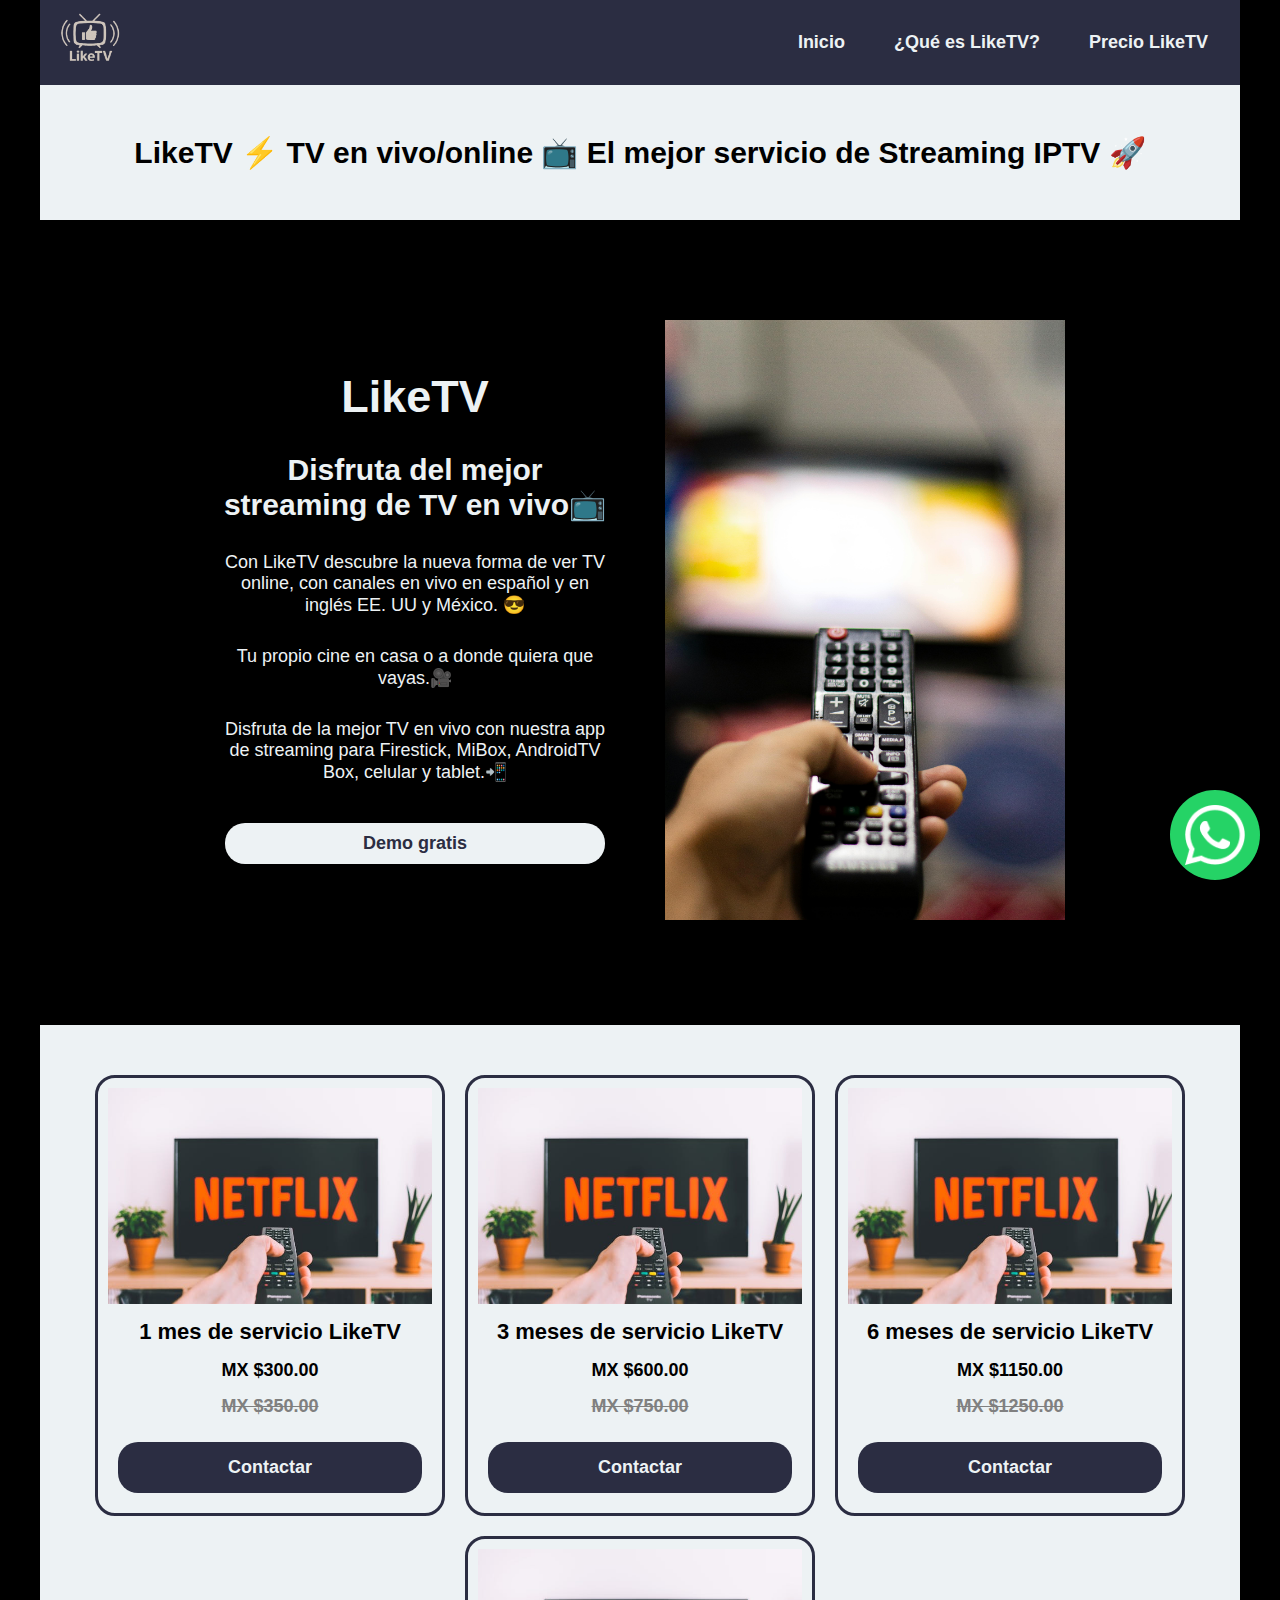
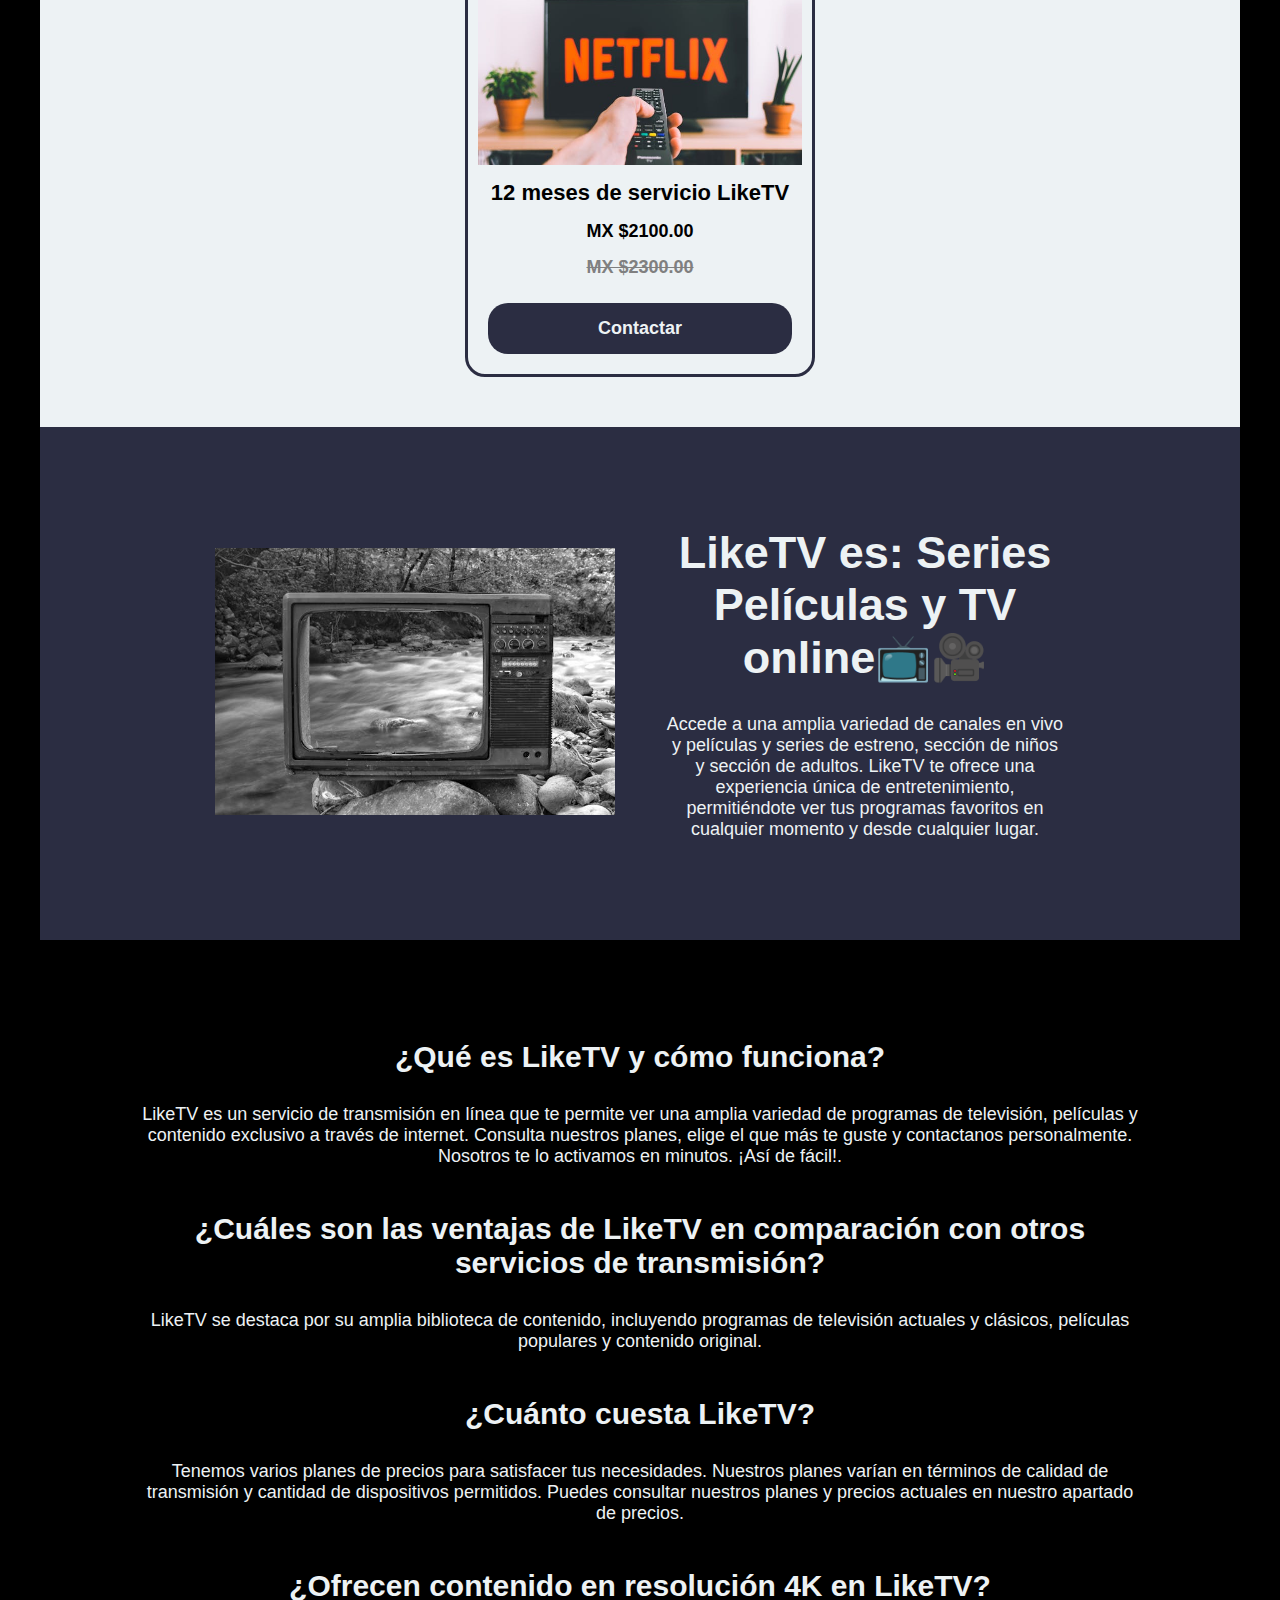
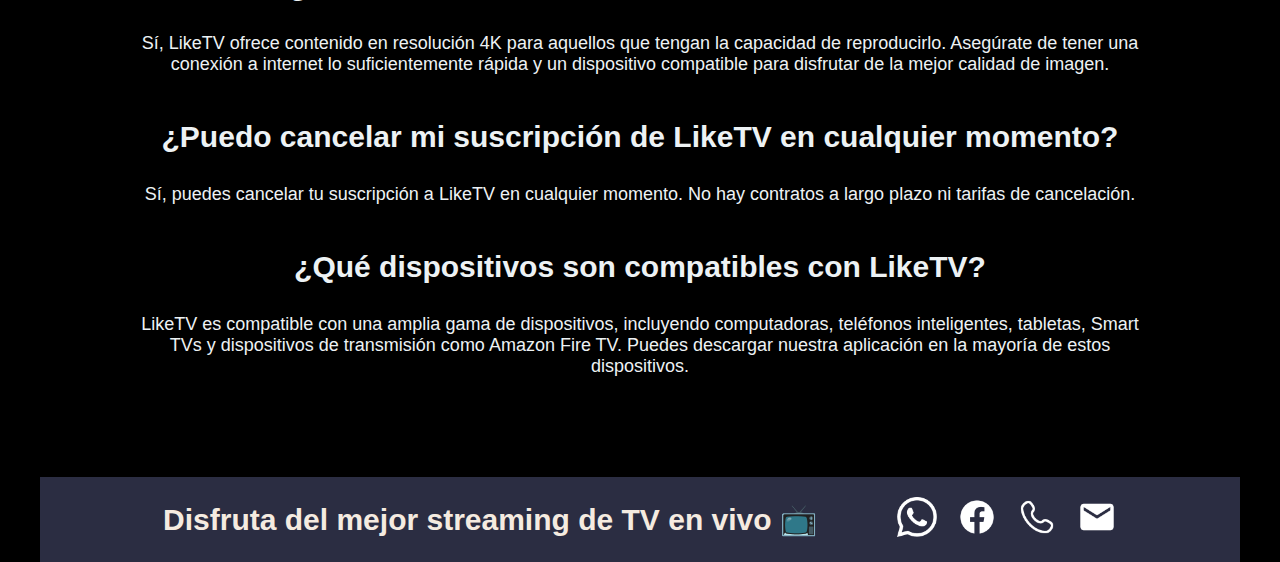
<file: index.html>
<!DOCTYPE html>
<html lang="en">
<head>
    <meta charset="UTF-8">
    <meta name="viewport" content="width=device-width, initial-scale=1.0">
    <title>LikeTV</title>
    <link rel="stylesheet" href="style.css">
    <link rel="icon" href="/sources/icon.png" type="image/png">
</head>
<body>
    <div class="menu-movile" id="menu-movile">
        <img class="icon close" id="icon-close" src="./sources/icons/close.png" alt="icon close">
        <nav class="nav-desktop div-menu-movile">
            <a href="/" class="">
                <img class="icon" src="./sources/icon.png" alt="icon likeTV">
            </a>
            <a class="text-gray-second" href="#">
                <b>
                    Inicio
                </b>
            </a>
            <!-- <a class="text-gray-second" href="./pages/instalar.html">
                <b>
                    Instalar LikeTV
                </b>
            </a> -->
            <a class="text-gray-second" href="/pages/definicion.html">
                <b>
                    ¿Qué es LikeTV?
                </b>
            </a>
            <a class="text-gray-second" href="/pages/precio.html">
                <b>
                    Precio LikeTV
                </b>
            </a>
        </nav>
    </div>
    <div class="div-1200">
        <header class="header-desktop" id="header-desktop">
            <div>
                <a href="/" class="">
                    <img class="icon" src="./sources/icon.png" alt="icon likeTV">
                </a>
            </div>
            <nav class="nav-desktop">
                <a class="text-gray-second" href="">
                    <b>
                        Inicio
                    </b>
                </a>
                <!-- <a class="text-gray-second" href="./pages/instalar.html">
                    <b>
                        Instalar LikeTV
                    </b>
                </a> -->
                <a class="text-gray-second" href="/pages/definicion.html">
                    <b>
                        ¿Qué es LikeTV?
                    </b>
                </a>
                <a class="text-gray-second" href="/pages/precio.html">
                    <b>
                        Precio LikeTV
                    </b>
                </a>
            </nav>
        </header>
        <header class="header-desktop" id="header-movil">
            <div>
                <a href="/" class="">
                    <img class="icon" src="./sources/icon.png" alt="icon likeTV">
                </a>
            </div>
            <nav class="nav-desktop">
                <img class="icon-menu" id="icon-menu" src="./sources/icons/menu.png" alt="icon likeTV">
            </nav>
        </header>
    </div>
    <div class="div-1200 div-one">
        <h3 class="title-three">
            LikeTV ⚡ TV en vivo/online 📺  El mejor servicio de Streaming IPTV 🚀
        </h3>
    </div>
    <div class="div-1200 div-two">
        <div class="img div-flex-colum">
            <h2 class="title-two text-gray-second">
                LikeTV
            </h2>
            <h3 class="title-three text-gray-second">
                Disfruta del mejor streaming de TV en vivo📺
            </h3>
            <p class="text-one">
                Con LikeTV descubre la nueva forma de ver TV online, con canales en vivo en español y en inglés EE. UU y México. 😎
            </p>
            <p class="text-one">
                Tu propio cine en casa o a donde quiera que vayas.🎥
            </p>
            <p class="text-one">
                Disfruta de la mejor TV en vivo con nuestra app de streaming para Firestick, MiBox, AndroidTV Box, celular y tablet.📲
            </p>
            <button class="button-one btn-whatsapp">
                Demo gratis
            </button>
        </div>
        <div>
            <img class="img" src="./sources/img/img-01.jpg" alt="">
        </div>
    </div>
    <div class="div-1200 div-three">
        <a href="/pages/precio.html" class="a-tarjet">
            <div class="tarjet">
                <img src="./sources/img/img-tarjet.jpg" alt="">
                <p class="text-three">
                    1 mes de servicio LikeTV
                </p>
                <p class="text-two">
                    MX $300.00
                </p>
                <p class="text-two price-off">
                    MX $350.00
                </p>
                <button class="button-two btn-whatsapp">
                    Contactar
                </button>
            </div>
        </a>
        <a href="/pages/precio.html" class="a-tarjet">
            <div class="tarjet">
                <img src="./sources/img/img-tarjet.jpg" alt="">
                <p class="text-three">
                    3 meses de servicio LikeTV
                </p>
                <p class="text-two">
                    MX $600.00
                </p>
                <p class="text-two price-off">
                    MX $750.00
                </p>
                <button class="button-two btn-whatsapp">
                    Contactar
                </button>
            </div>
        </a>
        <a href="/pages/precio.html" class="a-tarjet">
            <div class="tarjet">
                <img src="./sources/img/img-tarjet.jpg" alt="">
                <p class="text-three">
                    6 meses de servicio LikeTV
                </p>
                <p class="text-two">
                    MX $1150.00
                </p>
                <p class="text-two price-off">
                    MX $1250.00
                </p>
                <button class="button-two btn-whatsapp">
                    Contactar
                </button>
            </div>
        </a>
        <a href="/pages/precio.html" class="a-tarjet">
            <div class="tarjet">
                <img src="./sources/img/img-tarjet.jpg" alt="">
                <p class="text-three">
                    12 meses de servicio LikeTV
                </p>
                <p class="text-two">
                    MX $2100.00
                </p>
                <p class="text-two price-off">
                    MX $2300.00
                </p>
                <button class="button-two btn-whatsapp">
                    Contactar
                </button>
            </div>
        </a>
    </div>
    <div class="div-1200 div-four">
        <div>
            <img class="img" src="./sources/img/img-two.jpg" alt="">
        </div>
        <div class="img div-flex-colum">
            <h2 class="title-two text-gray-second">
                LikeTV es: Series Películas y TV online📺🎥
            </h2>
            <p class="text-one">
                Accede a una amplia variedad de canales en vivo y películas y series de estreno, sección de niños y sección de adultos. LikeTV te ofrece una experiencia única de entretenimiento, permitiéndote ver tus programas favoritos en cualquier momento y desde cualquier lugar.
            </p>
        </div>
    </div>
    <div class="div-1200 div-five">
        <div class="question-one">
            <h3 class="title-three">
                ¿Qué es LikeTV y cómo funciona?
            </h3>
            <p class="text-one">
                LikeTV es un servicio de transmisión en línea que te permite ver una amplia variedad de programas de televisión, películas y contenido exclusivo a través de internet. Consulta nuestros planes, elige el que más te guste y contactanos personalmente. Nosotros te lo activamos en minutos. ¡Así de fácil!.
            </p>
        </div>
        <div class="question-one">
            <h3 class="title-three">
                ¿Cuáles son las ventajas de LikeTV en comparación con otros servicios de transmisión?
            </h3>
            <p class="text-one">
                LikeTV se destaca por su amplia biblioteca de contenido, incluyendo programas de televisión actuales y clásicos, películas populares y contenido original.
            </p>
        </div>
        <div class="question-one">
            <h3 class="title-three">
                ¿Cuánto cuesta LikeTV?
            </h3>
            <p class="text-one">
                Tenemos varios planes de precios para satisfacer tus necesidades. Nuestros planes varían en términos de calidad de transmisión y cantidad de dispositivos permitidos. Puedes consultar nuestros planes y precios actuales en nuestro apartado de precios.
            </p>
        </div>
        <div class="question-one">
            <h3 class="title-three">
                ¿Ofrecen contenido en resolución 4K en LikeTV?
            </h3>
            <p class="text-one">
                Sí, LikeTV ofrece contenido en resolución 4K para aquellos que tengan la capacidad de reproducirlo. Asegúrate de tener una conexión a internet lo suficientemente rápida y un dispositivo compatible para disfrutar de la mejor calidad de imagen.
            </p>
        </div>
        <div class="question-one">
            <h3 class="title-three">
                ¿Puedo cancelar mi suscripción de LikeTV en cualquier momento?
            </h3>
            <p class="text-one">
                Sí, puedes cancelar tu suscripción a LikeTV en cualquier momento. No hay contratos a largo plazo ni tarifas de cancelación.
            </p>
        </div>
        <div class="question-one">
            <h3 class="title-three">
                ¿Qué dispositivos son compatibles con LikeTV?
            </h3>
            <p class="text-one">
                LikeTV es compatible con una amplia gama de dispositivos, incluyendo computadoras, teléfonos inteligentes, tabletas, Smart TVs y dispositivos de transmisión como Amazon Fire TV. Puedes descargar nuestra aplicación en la mayoría de estos dispositivos.
            </p>
        </div>
    </div>
    <footer class="div-1200">
        <div>
            <h3 class="title-three text-gray-second">
                Disfruta del mejor streaming de TV en vivo 📺
            </h3>
        </div>
        <div class="div-footer-a">
            <a href="https://wa.me/5219971222954?text=Buenas%20tardes%2C%20me%20gustar%C3%ADa%20obtener%20m%C3%A1s%20informaci%C3%B3n%20sobre%20el%20servicio%20de%20streaming%20LikeTV" target="_blank">
                <img class="img-footer" src="/sources/icons/whatsapp.png" alt="">
            </a>
            <a href="https://www.facebook.com/share/18q79X49if/?mibextid=wwXIfr" target="_blank">
                <img class="img-footer" src="/sources/icons/facebook.png" alt="">
            </a>
            <a href="tel:+5219971222954">
                <img class="img-footer" src="/sources/icons/telefono.png" alt="">
            </a>
            <a href="mailto:tvl832183@gmail.com?subject=Información%20LikeTV&body=Buenas%20tardes%2C%20me%20gustar%C3%ADa%20obtener%20m%C3%A1s%20informaci%C3%B3n%20sobre%20el%20servicio%20de%20streaming%20LikeTV." target="_blank">
                <img class="img-footer" src="/sources/icons/correo.png" alt="">
            </a>
        </div>
    </footer>
    <a href="https://wa.me/5219971222954?text=Buenas%20tardes%2C%20me%20gustar%C3%ADa%20obtener%20m%C3%A1s%20informaci%C3%B3n%20sobre%20el%20servicio%20de%20streaming%20LikeTV" class="whatsapp-button" target="_blank" aria-label="Chat en WhatsApp">
        <img src="/sources/icons/whatsapp.png" alt="WhatsApp" />
    </a>
    <script type="module" src="./script.js"></script>
</body>
</html>
</file>
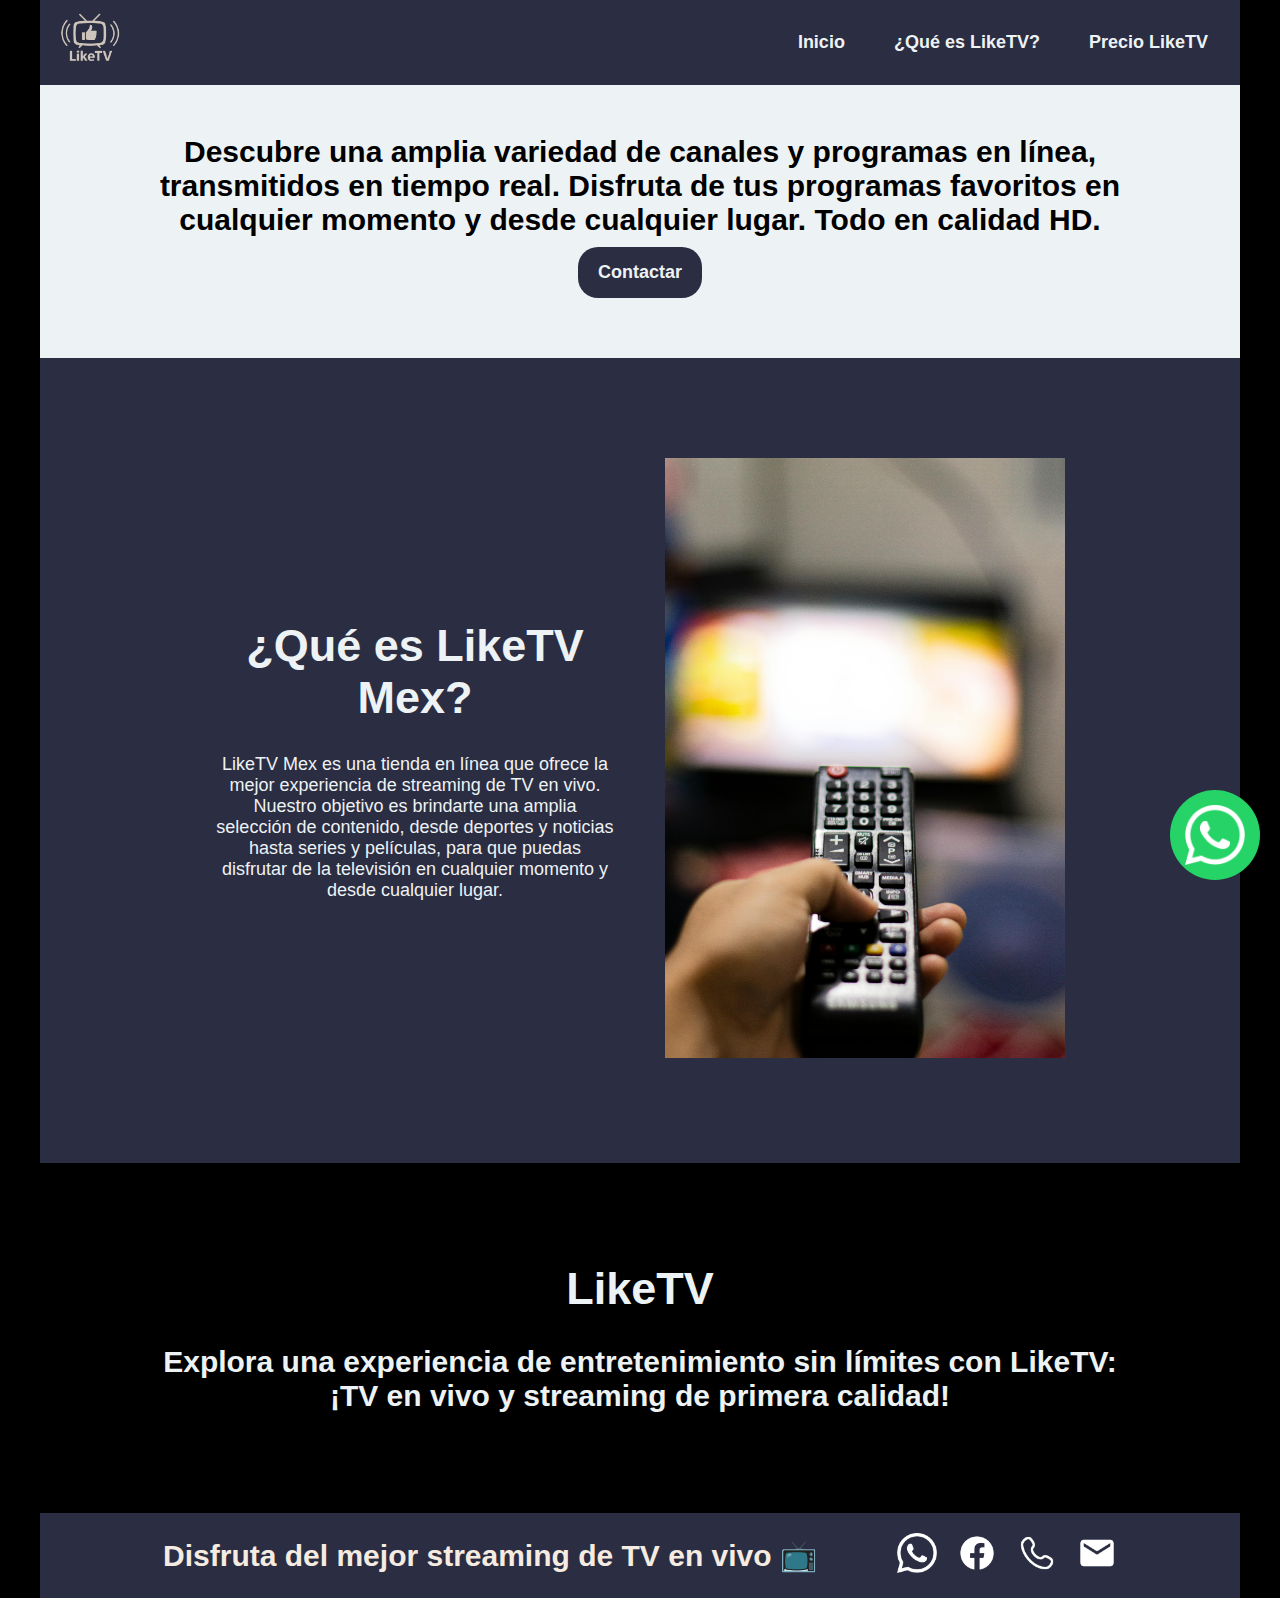
<file: pages/definicion.html>
<!DOCTYPE html>
<html lang="en">
<head>
    <meta charset="UTF-8">
    <meta name="viewport" content="width=device-width, initial-scale=1.0">
    <title>¿Que es LikeTV?</title>
    <link rel="stylesheet" href="/style.css">
    <link rel="icon" href="/sources/icon.png" type="image/png">
</head>
<body>
    <div class="menu-movile" id="menu-movile">
        <img class="icon close" id="icon-close" src="/sources/icons/close.png" alt="icon close">
        <nav class="nav-desktop div-menu-movile">
            <a href="/" class="">
                <img class="icon" src="/sources/icon.png" alt="icon likeTV">
            </a>
            <a class="text-gray-second" href="/">
                <b>
                    Inicio
                </b>
            </a>
            <!-- <a class="text-gray-second" href="/pages/instalar.html">
                <b>
                    Instalar LikeTV
                </b>
            </a> -->
            <a class="text-gray-second" href="/pages/definicion.html">
                <b>
                    ¿Qué es LikeTV?
                </b>
            </a>
            <a class="text-gray-second" href="/pages/precio.html">
                <b>
                    Precio LikeTV
                </b>
            </a>
        </nav>
    </div>
    <div class="div-1200">
        <header class="header-desktop" id="header-desktop">
            <div>
                <a href="/" class="">
                    <img class="icon" src="/sources/icon.png" alt="icon likeTV">
                </a>
            </div>
            <nav class="nav-desktop">
                <a class="text-gray-second" href="/">
                    <b>
                        Inicio
                    </b>
                </a>
                <!-- <a class="text-gray-second" href="/pages/instalar.html">
                    <b>
                        Instalar LikeTV
                    </b>
                </a> -->
                <a class="text-gray-second" href="/pages/definicion.html">
                    <b>
                        ¿Qué es LikeTV?
                    </b>
                </a>
                <a class="text-gray-second" href="/pages/precio.html">
                    <b>
                        Precio LikeTV
                    </b>
                </a>
            </nav>
        </header>
        <header class="header-desktop" id="header-movil">
            <div>
                <a href="/" class="">
                    <img class="icon" src="/sources/icon.png" alt="icon likeTV">
                </a>
            </div>
            <nav class="nav-desktop">
                <img class="icon-menu" id="icon-menu" src="/sources/icons/menu.png" alt="icon likeTV">
            </nav>
        </header>
    </div>
    <div class="div-1200 div-one">
        <h3 class="title-three">
            Descubre una amplia variedad de canales y programas en línea, transmitidos en tiempo real. Disfruta de tus programas favoritos en cualquier momento y desde cualquier lugar. Todo en calidad HD.
        </h3>
        <button class="button-two btn-whatsapp">
            Contactar
        </button>
    </div>
    <div class="div-1200 div-four">
        <div class="img div-flex-colum">
            <h2 class="title-two text-gray-second">
                ¿Qué es LikeTV Mex?
            </h2>
            <p class="text-one">
                LikeTV Mex es una tienda en línea que ofrece la mejor experiencia de streaming de TV en vivo. Nuestro objetivo es brindarte una amplia selección de contenido, desde deportes y noticias hasta series y películas, para que puedas disfrutar de la televisión en cualquier momento y desde cualquier lugar.
            </p>
        </div>
        <div>
            <img class="img" src="/sources/img/img-01.jpg" alt="">
        </div>
        
    </div>
    <div class="div-1200 div-five">
        <div class="question-one">
            <h2 class="title-two text-gray-second">
                LikeTV
            </h2>
            <h3 class="title-three">
                Explora una experiencia de entretenimiento sin límites con LikeTV: ¡TV en vivo y streaming de primera calidad!
            </h3>
        </div>
    </div>
    <footer class="div-1200">
        <div>
            <h3 class="title-three text-gray-second">
                Disfruta del mejor streaming de TV en vivo 📺
            </h3>
        </div>
        <div class="div-footer-a">
            <a href="https://wa.me/5219971222954?text=Buenas%20tardes%2C%20me%20gustar%C3%ADa%20obtener%20m%C3%A1s%20informaci%C3%B3n%20sobre%20el%20servicio%20de%20streaming%20LikeTV" target="_blank">
                <img class="img-footer" src="/sources/icons/whatsapp.png" alt="">
            </a>
            <a href="https://www.facebook.com/share/18q79X49if/?mibextid=wwXIfr" target="_blank">
                <img class="img-footer" src="/sources/icons/facebook.png" alt="">
            </a>
            <a href="tel:+5219971222954">
                <img class="img-footer" src="/sources/icons/telefono.png" alt="">
            </a>
            <a href="mailto:tvl832183@gmail.com?subject=Información%20LikeTV&body=Buenas%20tardes%2C%20me%20gustar%C3%ADa%20obtener%20m%C3%A1s%20informaci%C3%B3n%20sobre%20el%20servicio%20de%20streaming%20LikeTV." target="_blank">
                <img class="img-footer" src="/sources/icons/correo.png" alt="">
            </a>
        </div>
    </footer>
    <a href="https://wa.me/5219971222954?text=Buenas%20tardes%2C%20me%20gustar%C3%ADa%20obtener%20m%C3%A1s%20informaci%C3%B3n%20sobre%20el%20servicio%20de%20streaming%20LikeTV" class="whatsapp-button" target="_blank" aria-label="Chat en WhatsApp">
        <img src="/sources/icons/whatsapp.png" alt="WhatsApp" />
    </a>
    <script type="module" src="/script.js"></script>
</body>
</html>
</file>
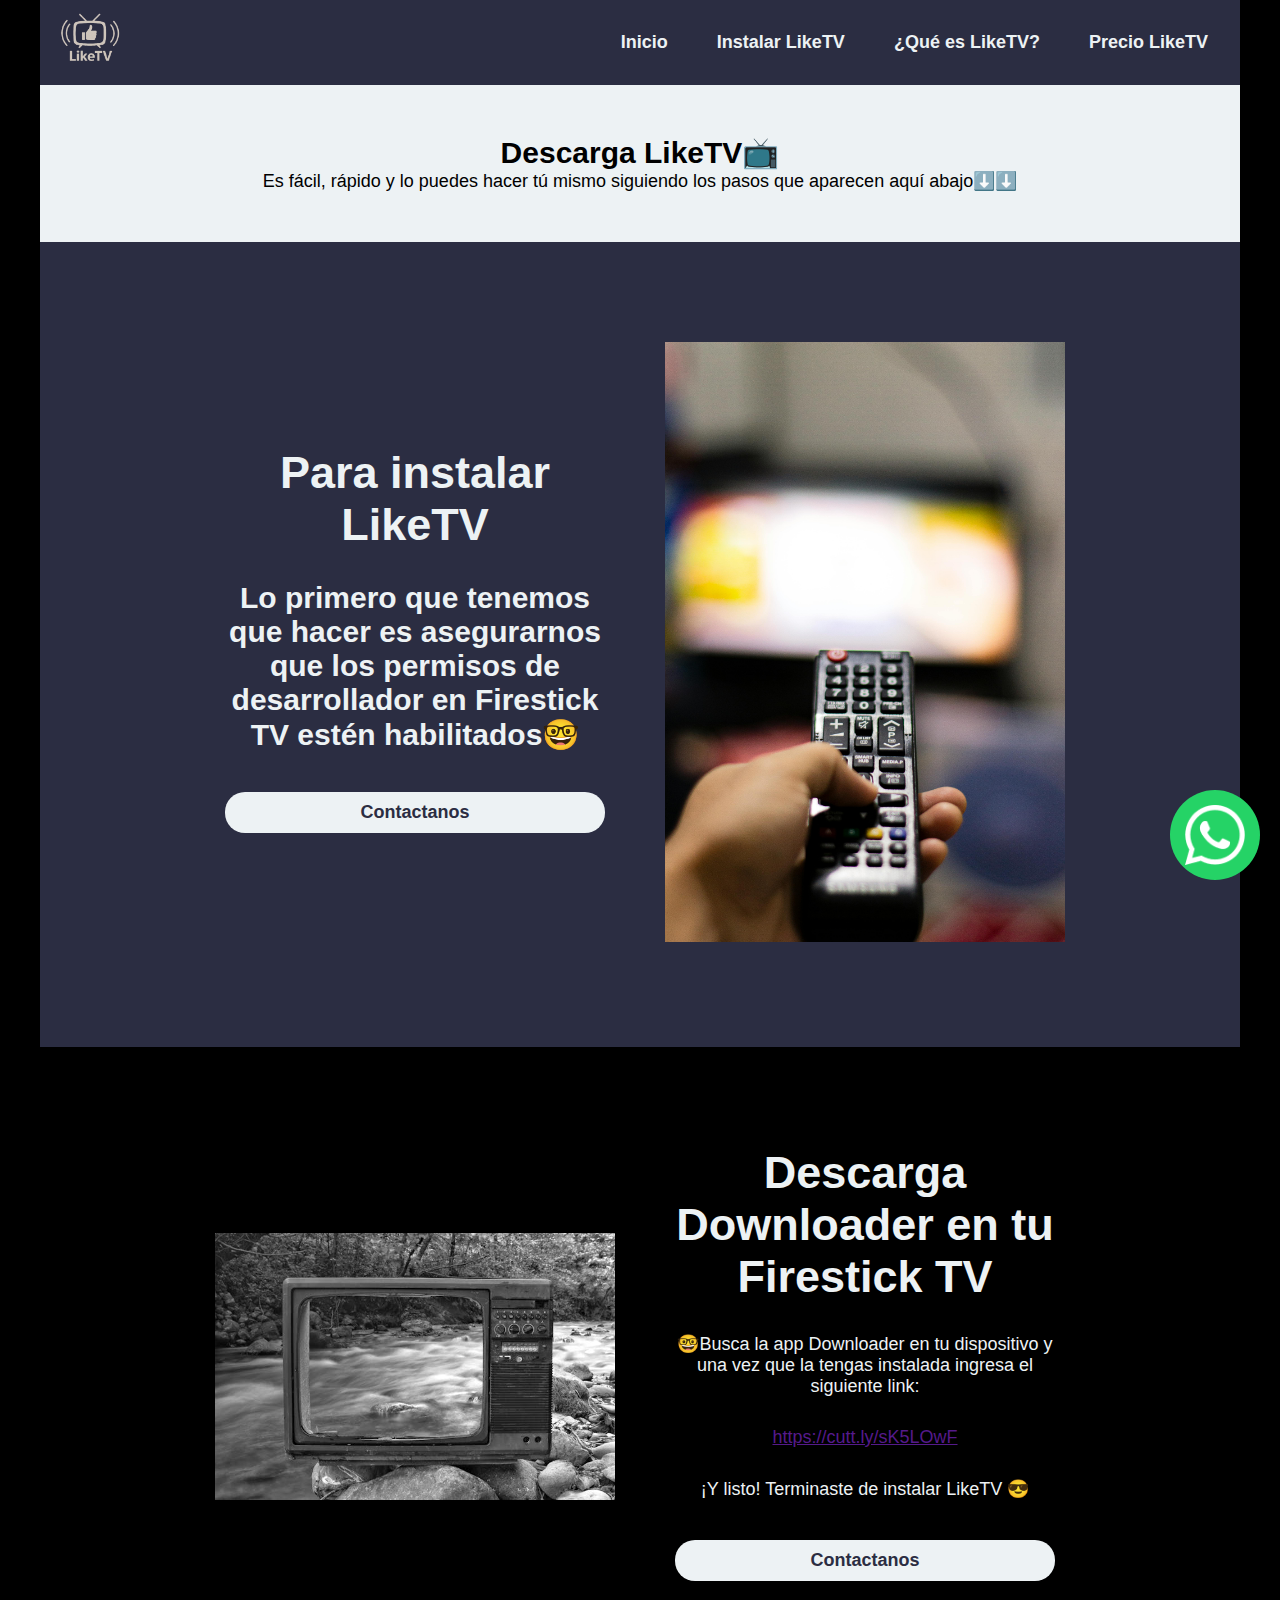
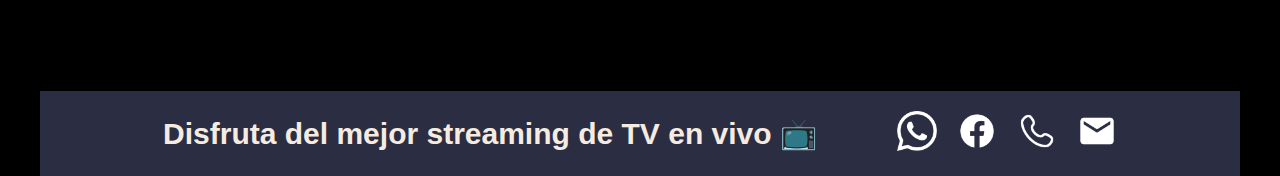
<file: pages/instalar.html>
<!DOCTYPE html>
<html lang="en">
<head>
    <meta charset="UTF-8">
    <meta name="viewport" content="width=device-width, initial-scale=1.0">
    <title>LikeTV</title>
    <link rel="stylesheet" href="/style.css">
    <link rel="stylesheet" href="/styles/instalar.css">
    <link rel="icon" href="/sources/icon.png" type="image/png">
</head>
<body>
    <div class="menu-movile" id="menu-movile">
        <img class="icon close" id="icon-close" src="/sources/icons/close.png" alt="icon close">
        <nav class="nav-desktop div-menu-movile">
            <a href="/" class="">
                <img class="icon" src="/sources/icon.png" alt="icon likeTV">
            </a>
            <a class="text-gray-second" href="/">
                <b>
                    Inicio
                </b>
            </a>
            <a class="text-gray-second" href="/pages/instalar.html">
                <b>
                    Instalar LikeTV
                </b>
            </a>
            <a class="text-gray-second" href="/pages/definicion.html">
                <b>
                    ¿Qué es LikeTV?
                </b>
            </a>
            <a class="text-gray-second" href="/pages/precio.html">
                <b>
                    Precio LikeTV
                </b>
            </a>
        </nav>
    </div>
    <div class="div-1200">
        <header class="header-desktop" id="header-desktop">
            <div>
                <a href="/" class="">
                    <img class="icon" src="/sources/icon.png" alt="icon likeTV">
                </a>
            </div>
            <nav class="nav-desktop">
                <a class="text-gray-second" href="/">
                    <b>
                        Inicio
                    </b>
                </a>
                <a class="text-gray-second" href="/pages/instalar.html">
                    <b>
                        Instalar LikeTV
                    </b>
                </a>
                <a class="text-gray-second" href="/pages/definicion.html">
                    <b>
                        ¿Qué es LikeTV?
                    </b>
                </a>
                <a class="text-gray-second" href="/pages/precio.html">
                    <b>
                        Precio LikeTV
                    </b>
                </a>
            </nav>
        </header>
        <header class="header-desktop" id="header-movil">
            <div>
                <a href="/" class="">
                    <img class="icon" src="/sources/icon.png" alt="icon likeTV">
                </a>
            </div>
            <nav class="nav-desktop">
                <img class="icon-menu" id="icon-menu" src="/sources/icons/menu.png" alt="icon likeTV">
            </nav>
        </header>
    </div>
    <div class="div-1200 div-one">
        <h3 class="title-three">
            Descarga LikeTV📺        
        </h3>
        <p class="text-one">
            Es fácil, rápido y lo puedes hacer tú mismo siguiendo los pasos que aparecen aquí abajo⬇️⬇️
        </p>
    </div>
    <div class="div-1200 div-four">
        <div class="img div-flex-colum">
            <h2 class="title-two text-gray-second">
                Para instalar LikeTV
            </h2>
            <h3 class="title-three text-gray-second">
                Lo primero que tenemos que hacer es asegurarnos que los permisos de desarrollador en Firestick TV estén habilitados🤓
            </h3>
            <button class="button-one btn-whatsapp">
                Contactanos
            </button>
        </div>
        <div>
            <img class="img" src="/sources/img/img-01.jpg" alt="">
        </div>
    </div>
    <div class="div-1200 div-four div-color-black">
        <div>
            <img class="img" src="/sources/img/img-two.jpg" alt="">
        </div>
        <div class="img div-flex-colum">
            <h2 class="title-two text-gray-second">
                Descarga Downloader en tu Firestick TV
            </h2>
            
            <p class="text-one text-gray-second">
                🤓Busca la app Downloader en tu dispositivo y una vez que la tengas instalada ingresa el siguiente link:
            </p>

            <a href="" class="text-one">
                <p class="text-one">
                    https://cutt.ly/sK5LOwF
                </p>
            </a>

            <p class="text-one">
                ¡Y listo! Terminaste de instalar LikeTV 😎
            </p>
            <button class="button-one btn-whatsapp">
                Contactanos
            </button>
        </div>
    </div>
    <footer class="div-1200">
        <div>
            <h3 class="title-three text-gray-second">
                Disfruta del mejor streaming de TV en vivo 📺
            </h3>
        </div>
        <div class="div-footer-a">
            <a href="https://wa.me/5219971222954?text=Buenas%20tardes%2C%20me%20gustar%C3%ADa%20obtener%20m%C3%A1s%20informaci%C3%B3n%20sobre%20el%20servicio%20de%20streaming%20LikeTV" target="_blank">
                <img class="img-footer" src="/sources/icons/whatsapp.png" alt="">
            </a>
            <a href="https://www.facebook.com/share/18q79X49if/?mibextid=wwXIfr" target="_blank">
                <img class="img-footer" src="/sources/icons/facebook.png" alt="">
            </a>
            <a href="tel:+5219971222954">
                <img class="img-footer" src="/sources/icons/telefono.png" alt="">
            </a>
            <a href="mailto:tvl832183@gmail.com?subject=Información%20LikeTV&body=Buenas%20tardes%2C%20me%20gustar%C3%ADa%20obtener%20m%C3%A1s%20informaci%C3%B3n%20sobre%20el%20servicio%20de%20streaming%20LikeTV." target="_blank">
                <img class="img-footer" src="/sources/icons/correo.png" alt="">
            </a>
        </div>
    </footer>
    <a href="https://wa.me/5219971222954?text=Buenas%20tardes%2C%20me%20gustar%C3%ADa%20obtener%20m%C3%A1s%20informaci%C3%B3n%20sobre%20el%20servicio%20de%20streaming%20LikeTV" class="whatsapp-button" target="_blank" aria-label="Chat en WhatsApp">
        <img src="/sources/icons/whatsapp.png" alt="WhatsApp" />
    </a>
    <script type="module" src="/script.js"></script>
</body>
</html>
</file>
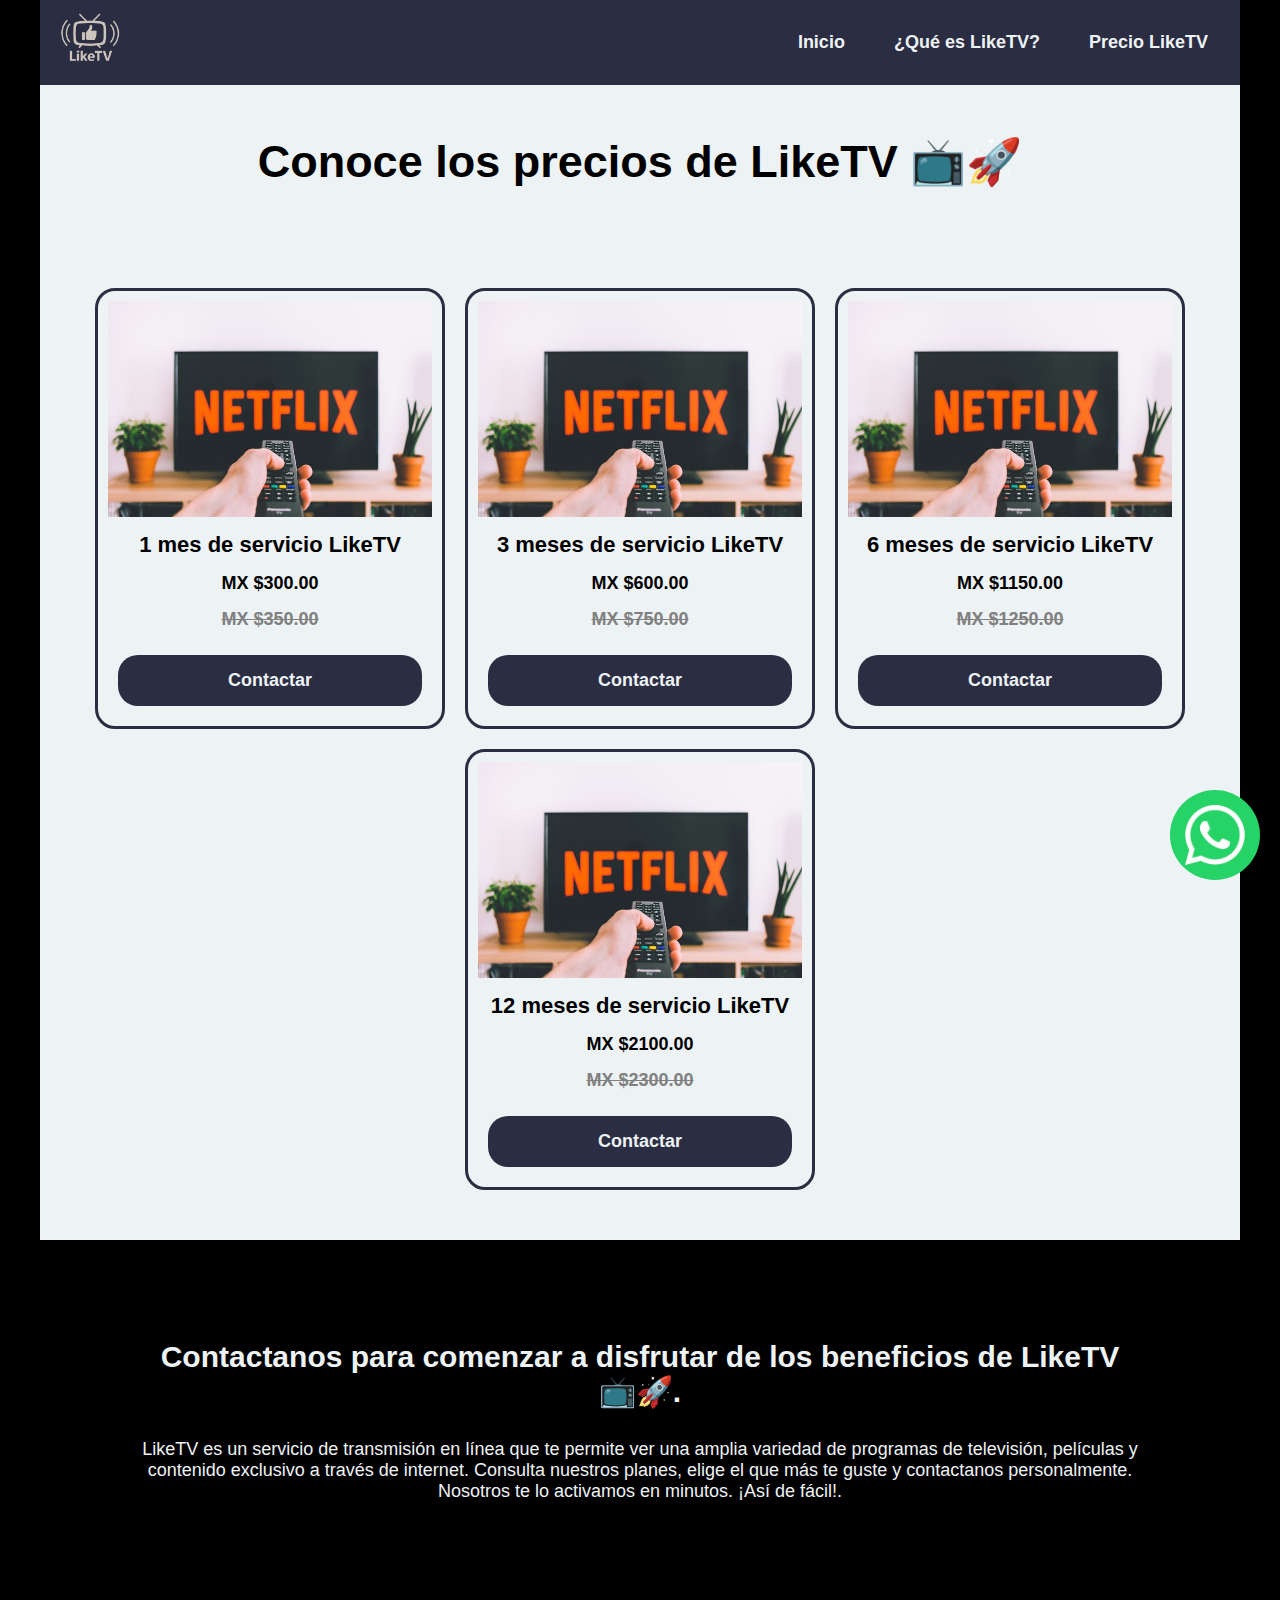
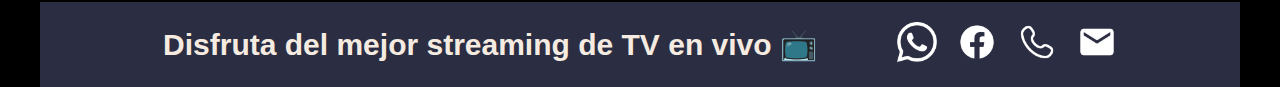
<file: pages/precio.html>
<!DOCTYPE html>
<html lang="en">
<head>
    <meta charset="UTF-8">
    <meta name="viewport" content="width=device-width, initial-scale=1.0">
    <title>LikeTV</title>
    <link rel="stylesheet" href="/style.css">
    <link rel="stylesheet" href="/styles/instalar.css">
    <link rel="icon" href="/sources/icon.png" type="image/png">
</head>
<body>
    <div class="menu-movile" id="menu-movile">
        <img class="icon close" id="icon-close" src="/sources/icons/close.png" alt="icon close">
        <nav class="nav-desktop div-menu-movile">
            <a href="/" class="">
                <img class="icon" src="/sources/icon.png" alt="icon likeTV">
            </a>
            <a class="text-gray-second" href="/">
                <b>
                    Inicio
                </b>
            </a>
            <!-- <a class="text-gray-second" href="/pages/instalar.html">
                <b>
                    Instalar LikeTV
                </b>
            </a> -->
            <a class="text-gray-second" href="/pages/definicion.html">
                <b>
                    ¿Qué es LikeTV?
                </b>
            </a>
            <a class="text-gray-second" href="/pages/precio.html">
                <b>
                    Precio LikeTV
                </b>
            </a>
        </nav>
    </div>
    <div class="div-1200">
        <header class="header-desktop" id="header-desktop">
            <div>
                <a href="/" class="">
                    <img class="icon" src="/sources/icon.png" alt="icon likeTV">
                </a>
            </div>
            <nav class="nav-desktop">
                <a class="text-gray-second" href="/">
                    <b>
                        Inicio
                    </b>
                </a>
                <!-- <a class="text-gray-second" href="/pages/instalar.html">
                    <b>
                        Instalar LikeTV
                    </b>
                </a> -->
                <a class="text-gray-second" href="/pages/definicion.html">
                    <b>
                        ¿Qué es LikeTV?
                    </b>
                </a>
                <a class="text-gray-second" href="/pages/precio.html">
                    <b>
                        Precio LikeTV
                    </b>
                </a>
            </nav>
        </header>
        <header class="header-desktop" id="header-movil">
            <div>
                <a href="/" class="">
                    <img class="icon" src="/sources/icon.png" alt="icon likeTV">
                </a>
            </div>
            <nav class="nav-desktop">
                <img class="icon-menu" id="icon-menu" src="/sources/icons/menu.png" alt="icon likeTV">
            </nav>
        </header>
    </div>
    <div class="div-1200 div-one">
        <h2 class="title-two text-gray-second">
            Conoce los precios de LikeTV 📺🚀
        </h2>
    </div>
    <div class="div-1200 div-three">
        <a href="/pages/precio.html" class="a-tarjet">
            <div class="tarjet">
                <img src="/sources/img/img-tarjet.jpg" alt="">
                <p class="text-three">
                    1 mes de servicio LikeTV
                </p>
                <p class="text-two">
                    MX $300.00
                </p>
                <p class="text-two price-off">
                    MX $350.00
                </p>
                <button class="button-two btn-whatsapp">
                    Contactar
                </button>
            </div>
        </a>
        <a href="/pages/precio.html" class="a-tarjet">
            <div class="tarjet">
                <img src="/sources/img/img-tarjet.jpg" alt="">
                <p class="text-three">
                    3 meses de servicio LikeTV
                </p>
                <p class="text-two">
                    MX $600.00
                </p>
                <p class="text-two price-off">
                    MX $750.00
                </p>
                <button class="button-two btn-whatsapp">
                    Contactar
                </button>
            </div>
        </a>
        <a href="/pages/precio.html" class="a-tarjet">
            <div class="tarjet">
                <img src="/sources/img/img-tarjet.jpg" alt="">
                <p class="text-three">
                    6 meses de servicio LikeTV
                </p>
                <p class="text-two">
                    MX $1150.00
                </p>
                <p class="text-two price-off">
                    MX $1250.00
                </p>
                <button class="button-two btn-whatsapp">
                    Contactar
                </button>
            </div>
        </a>
        <a href="/pages/precio.html" class="a-tarjet">
            <div class="tarjet">
                <img src="/sources/img/img-tarjet.jpg" alt="">
                <p class="text-three">
                    12 meses de servicio LikeTV
                </p>
                <p class="text-two">
                    MX $2100.00
                </p>
                <p class="text-two price-off">
                    MX $2300.00
                </p>
                <button class="button-two btn-whatsapp">
                    Contactar
                </button>
            </div>
        </a>
    </div>
    <div class="div-1200 div-five">
        <div class="question-one">
            <h3 class="title-three">
                Contactanos para comenzar a disfrutar de los beneficios de LikeTV 📺🚀.
            </h3>
            <p class="text-one">
                LikeTV es un servicio de transmisión en línea que te permite ver una amplia variedad de programas de televisión, películas y contenido exclusivo a través de internet. Consulta nuestros planes, elige el que más te guste y contactanos personalmente. Nosotros te lo activamos en minutos. ¡Así de fácil!.
            </p>
        </div>
    </div>
    <footer class="div-1200">
        <div>
            <h3 class="title-three text-gray-second">
                Disfruta del mejor streaming de TV en vivo 📺
            </h3>
        </div>
        <div class="div-footer-a">
            <a href="https://wa.me/5219971222954?text=Buenas%20tardes%2C%20me%20gustar%C3%ADa%20obtener%20m%C3%A1s%20informaci%C3%B3n%20sobre%20el%20servicio%20de%20streaming%20LikeTV" target="_blank">
                <img class="img-footer" src="/sources/icons/whatsapp.png" alt="">
            </a>
            <a href="https://www.facebook.com/share/18q79X49if/?mibextid=wwXIfr" target="_blank">
                <img class="img-footer" src="/sources/icons/facebook.png" alt="">
            </a>
            <a href="tel:+5219971222954">
                <img class="img-footer" src="/sources/icons/telefono.png" alt="">
            </a>
            <a href="mailto:tvl832183@gmail.com?subject=Información%20LikeTV&body=Buenas%20tardes%2C%20me%20gustar%C3%ADa%20obtener%20m%C3%A1s%20informaci%C3%B3n%20sobre%20el%20servicio%20de%20streaming%20LikeTV." target="_blank">
                <img class="img-footer" src="/sources/icons/correo.png" alt="">
            </a>
        </div>
    </footer>
    <a href="https://wa.me/5219971222954?text=Buenas%20tardes%2C%20me%20gustar%C3%ADa%20obtener%20m%C3%A1s%20informaci%C3%B3n%20sobre%20el%20servicio%20de%20streaming%20LikeTV" class="whatsapp-button" target="_blank" aria-label="Chat en WhatsApp">
        <img src="/sources/icons/whatsapp.png" alt="WhatsApp" />
    </a>
    <script type="module" src="/script.js"></script>
</body>
</html>
</file>
<file: style.css>
* {
    margin: 0;
    padding: 0;
    box-sizing: border-box;
    font-family: Arial, Helvetica, sans-serif;
    font-size: 18px;
}

body {
    background-color: var(--color-black);
    margin: auto;
    text-align: center;
}

:root {
    --color-background: #f5ebe0;
    --color-primary: #2b2d42;
    --color-secondary: #edf2f4;
    --color-white: #ffffff;
    --color-black: #000000;
}

.title-two {
    text-align: center;
    font-size: 45px;
}

.title-three {
    text-align: center;
    font-size: 30px;
}

.text-one {
    text-align: center;
}

.text-two {
    text-align: center;
    font-weight: bold;
}

.text-three {
    text-align: center;
    font-weight: bold;
    font-size: 22px;
}

.div-1200 {
    margin: auto;
    width: 1200px;
    max-width: 100%;
}

.header-desktop {
    background-color: var(--color-primary);
    padding: 10px 20px;
    display: flex;
    align-items: center;
    justify-content: space-between;
}

.icon {
    height: 60px;
    cursor: pointer;
    /* o el tamaño que uses */
    transition: transform 0.3s ease, box-shadow 0.3s ease;
}

.icon-menu {
    height: 40px;
    cursor: pointer;
    /* o el tamaño que uses */
    transition: transform 0.3s ease, box-shadow 0.3s ease;
}

/* Al pasar el mouse */
.icon:hover, .icon-menu:hover {
    transform: scale(1.3);
    /* Zoom leve */
    box-shadow: 0 4px 10px rgba(0, 0, 0, 0.2);
    /* Sombra suave */
}

.nav-desktop {
    display: flex;
    gap: 25px;
}

.nav-desktop a {
    text-decoration: none;
    color: var(--color-secondary);
    /* #edf2f4 */
    font-weight: bold;
    padding: 8px 12px;
    transition: all 0.3s ease;
    position: relative;
    display: inline-block;
}

/* Animación al pasar el mouse */
.nav-desktop a:hover {
    color: var(--color-white);
    /* o var(--color-primary) */
    transform: scale(1.05);
}

/* Línea animada debajo del texto */
.nav-desktop a::after {
    content: "";
    position: absolute;
    left: 0;
    bottom: 0;
    width: 0%;
    height: 2px;
    background-color: var(--color-white);
    /* o --color-primary */
    transition: width 0.3s ease;
}

.nav-desktop a:hover::after {
    width: 100%;
}

.nav-desktop a:hover {
    text-decoration: underline;
}

.div-one {
    padding: 50px;
    background-color: var(--color-secondary);
}

.div-two {
    background-color: var(--color-black);
    padding: 100px;
    display: flex;
    justify-content: center;
    align-items: center;
    align-content: center;
    gap: 50px;
    flex-wrap: wrap;
    color: var(--color-secondary);
}

.div-three {
    padding: 50px;
    background-color: var(--color-secondary);
    display: flex;
    flex-wrap: wrap;
    gap: 20px;
    justify-content: center;
    align-content: center;
    align-items: center;
}

.div-four {
    background-color: var(--color-primary);
    padding: 100px;
    display: flex;
    justify-content: center;
    align-items: center;
    align-content: center;
    gap: 50px;
    flex-wrap: wrap;
    color: var(--color-secondary);
}

.div-five {
    background-color: var(--color-black);
    padding: 100px;
    display: flex;
    justify-content: center;
    align-items: center;
    align-content: center;
    flex-direction: column;
    color: var(--color-secondary);
    gap: 45px;
}

.div-flex-colum {
    display: flex;
    flex-direction: column;
    gap: 30px;
}

.img {
    width: 400px;
    max-width: 100%;
}

.button-one {
    display: inline-block;
    margin: 10px;
    padding: 10px 20px;
    background-color: var(--color-secondary);
    border-radius: 20px;
    border: none;
    cursor: pointer;
    font-weight: bold;
    color: var(--color-primary);
    transition: all 0.3s ease;
}

.button-one:hover {
    background-color: var(--color-primary);
    color: var(--color-white);
    transform: scale(1.05);
    box-shadow: 0 8px 20px rgba(0, 0, 0, 0.2);
}

.button-two {
    display: inline-block;
    margin: 10px;
    padding: 15px 20px;
    background-color: var(--color-primary);
    border-radius: 20px;
    border: none;
    cursor: pointer;
    font-weight: bold;
    color: var(--color-secondary);
    transition: all 0.3s ease;
}
.button-two:hover {
    transform: scale(1.05);
    box-shadow: 0 8px 20px rgba(0, 0, 0, 0.2);
}

.tarjet {
    padding: 10px;
    border: 3px solid var(--color-primary);
    border-radius: 20px;
    max-width: 350px;
    display: flex;
    justify-content: center;
    flex-direction: column;
    transition: all 0.3s ease;
    text-decoration: none;
    gap: 15px;
}

.tarjet:hover, .div-footer-a a:hover  {
    transform: scale(1.05);
}

.tarjet img {
    display: inline-block;
    object-fit: cover;
    width: 100%;
}

.a-tarjet {
    text-decoration: none;
    color: var(--color-black);
}

.question-one {
    display: flex;
    justify-content: center;
    flex-direction: column;
    gap: 30px
}

footer {
    background-color: var(--color-primary);
    color: var(--color-background);
    padding: 20px;
    display: flex;
    flex-wrap: wrap;
    align-items: center;
    align-content: center;
    justify-content: center;
    gap: 30px 80px;
}

.div-footer-a {
    display: flex;
    justify-content: center;
    align-items: center;
    align-content: center;
    gap: 20px;
    transition: all 0.3s ease;
}

.img-footer {
    display: inline-block;
    width: 40px;
}
.whatsapp-button {
    position: fixed;
    bottom: 20px;
    right: 20px;
    z-index: 1000;
    width: 90px;
    height: 90px;
    cursor: pointer;
    transition: transform 0.3s ease, box-shadow 0.3s ease;
    background-color: #25D366;
    padding: 15px;
    border-radius: 50%;
}

.close {
    position: absolute;
    top: 20px;
    right: 20px;
}

.whatsapp-button img {
    width: 100%;
    height: 100%;
    object-fit: contain;
}

/* Animación al pasar el mouse */
.whatsapp-button:hover {
    transform: scale(1.1);
    box-shadow: 0 8px 16px rgba(0, 0, 0, 0.3);
}

#header-movil {
    display: none;
}

.menu-movile {
    width: 100%;
    margin: auto;
    height: 100vb;
    background-color: var(--color-primary);
    position: fixed;
    z-index: 1;
    display: none;
    justify-content: center;
    align-items: center;
    align-content: center;
}

.div-menu-movile {
    display: flex;
    justify-content: center;
    align-items: center;
    align-content: center;
    flex-direction: column;
}

.price-off {
    text-decoration:line-through;
    color: gray;
}

/* Cuando el ancho es mayor a 768px */
@media screen and (max-width: 800px) {    
    #header-movil {
        display: flex;
    }

    #header-desktop {
        display: none;
    } }
</file>
<file: styles/instalar.css>
.div-color-black {
    background-color: var(--color-black);
}
</file>
